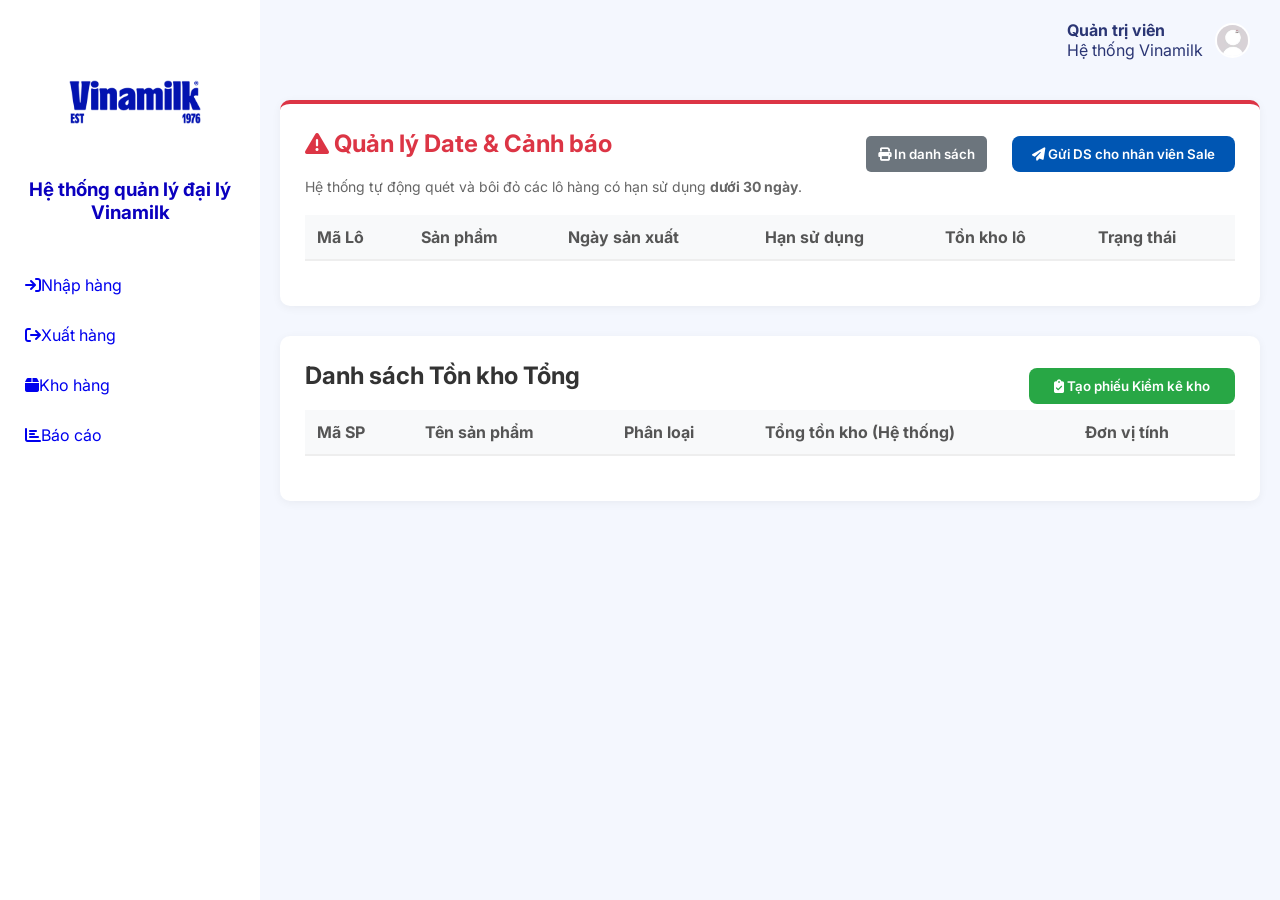
<file: kho-hang.html>
<!DOCTYPE html>
<html lang="vi">
<head>
    <meta charset="UTF-8">
    <meta name="viewport" content="width=device-width, initial-scale=1.0">
    <title>Vinamilk - Quản lý Kho</title>
    <link href="https://fonts.googleapis.com/css2?family=Inter:wght@400;600&display=swap" rel="stylesheet">
    <link rel="stylesheet" href="https://cdnjs.cloudflare.com/ajax/libs/font-awesome/6.4.0/css/all.min.css">
    <link rel="stylesheet" href="style.css">
</head>
<body>

    <aside class="sidebar">
        <div class="logo-container">
            <img src="img/logo-vinamilk.jpg" alt="Vinamilk Logo" class="sidebar-logo">
            <h3>Hệ thống quản lý đại lý Vinamilk</h3>
        </div>
        
        <nav class="nav-menu">
            <a href="nhap-hang.html" class="nav-link"><i class="fas fa-arrow-right-to-bracket"></i> Nhập hàng</a>
            <a href="xuat-hang.html" class="nav-link"><i class="fas fa-arrow-right-from-bracket"></i> Xuất hàng</a>
            <a href="kho-hang.html" class="nav-link active"><i class="fas fa-box"></i> Kho hàng</a>
            <a href="bao-cao.html" class="nav-link"><i class="fas fa-chart-bar"></i> Báo cáo</a>
        </nav>
    </aside>

    <main class="main-content">
        <header>
            <div class="user-profile">
                <div class="user-info">
                    <h4>Quản trị viên</h4>
                    <p>Hệ thống Vinamilk</p>
                </div>
                <img src="img/avt.jpg" alt="Avatar" class="avatar">
            </div>
        </header>

        <div class="content-section">
            
            <section class="form-card alert-section">
                <div class="section-header flex-between">
                    <h2 class="page-title text-danger"><i class="fas fa-exclamation-triangle"></i> Quản lý Date & Cảnh báo</h2>
                    <div class="action-group">
                        <button class="btn-print" onclick="window.print()"><i class="fas fa-print"></i> In danh sách</button>
                        <button class="btn-primary" id="btnSendAlert"><i class="fas fa-paper-plane"></i> Gửi DS cho nhân viên Sale</button>
                    </div>
                </div>
                <p class="section-desc">Hệ thống tự động quét và bôi đỏ các lô hàng có hạn sử dụng <strong>dưới 30 ngày</strong>.</p>
                
                <table class="data-table">
                    <thead>
                        <tr>
                            <th>Mã Lô</th>
                            <th>Sản phẩm</th>
                            <th>Ngày sản xuất</th>
                            <th>Hạn sử dụng</th>
                            <th>Tồn kho lô</th>
                            <th>Trạng thái</th>
                        </tr>
                    </thead>
                    <tbody id="batchTableBody">
                        </tbody>
                </table>
            </section>

            <section class="form-card">
                <div class="section-header flex-between">
                    <h2 class="page-title">Danh sách Tồn kho Tổng</h2>
                    <button id="btnOpenAudit" class="btn-success">
                        <i class="fas fa-clipboard-check"></i> Tạo phiếu Kiểm kê kho
                    </button>
                </div>

                <table class="data-table">
                    <thead>
                        <tr>
                            <th>Mã SP</th>
                            <th>Tên sản phẩm</th>
                            <th>Phân loại</th>
                            <th>Tổng tồn kho (Hệ thống)</th>
                            <th>Đơn vị tính</th>
                        </tr>
                    </thead>
                    <tbody id="inventoryTableBody">
                        </tbody>
                </table>
            </section>
        </div>

        <div id="auditModal" class="modal-overlay">
            <div class="modal-content modal-lg">
                <div class="modal-header flex-between">
                    <h2 class="page-title">Phiếu Kiểm Kê Kho Định Kỳ</h2>
                    <span id="closeAuditModal" class="close-modal">&times;</span>
                </div>
                
                <div class="modal-body">
                    <div class="form-grid col-3">
                        <div class="form-group">
                            <label>Mã phiếu kiểm kê</label>
                            <input type="text" id="auditId" class="form-control input-readonly" readonly>
                        </div>
                        <div class="form-group">
                            <label>Ngày kiểm kê</label>
                            <input type="date" id="auditDate" class="form-control input-readonly" readonly>
                        </div>
                        <div class="form-group">
                            <label>Người thực hiện</label>
                            <input type="text" id="auditUser" class="form-control input-readonly" value="Quản trị viên" readonly>
                        </div>
                    </div>

                    <div class="alert-info">
                        <i class="fas fa-info-circle"></i> Nhập số lượng đếm được thực tế vào cột "SL Thực Tế". Hệ thống sẽ tự tính độ lệch.
                    </div>

                    <table class="data-table table-bordered">
                        <thead>
                            <tr>
                                <th>Sản phẩm</th>
                                <th width="120px" class="text-center">SL Hệ Thống</th>
                                <th width="120px">SL Thực Tế</th>
                                <th width="100px" class="text-center">Độ lệch</th>
                                <th width="200px">Ghi chú (Lý do lệch)</th>
                            </tr>
                        </thead>
                        <tbody id="auditTableItems">
                            </tbody>
                    </table>

                    <div class="form-actions" style="margin-top: 20px;">
                        <button id="btnCancelAudit" class="btn-cancel">Hủy bỏ</button>
                        <button id="btnSaveAudit" class="btn-primary">
                            <i class="fas fa-save"></i> Xác nhận & Cập nhật tồn kho
                        </button>
                    </div>
                </div>
            </div>
        </div>

    </main>

    <script src="js/kho-hang.js"></script>
</body>
</html>
</file>
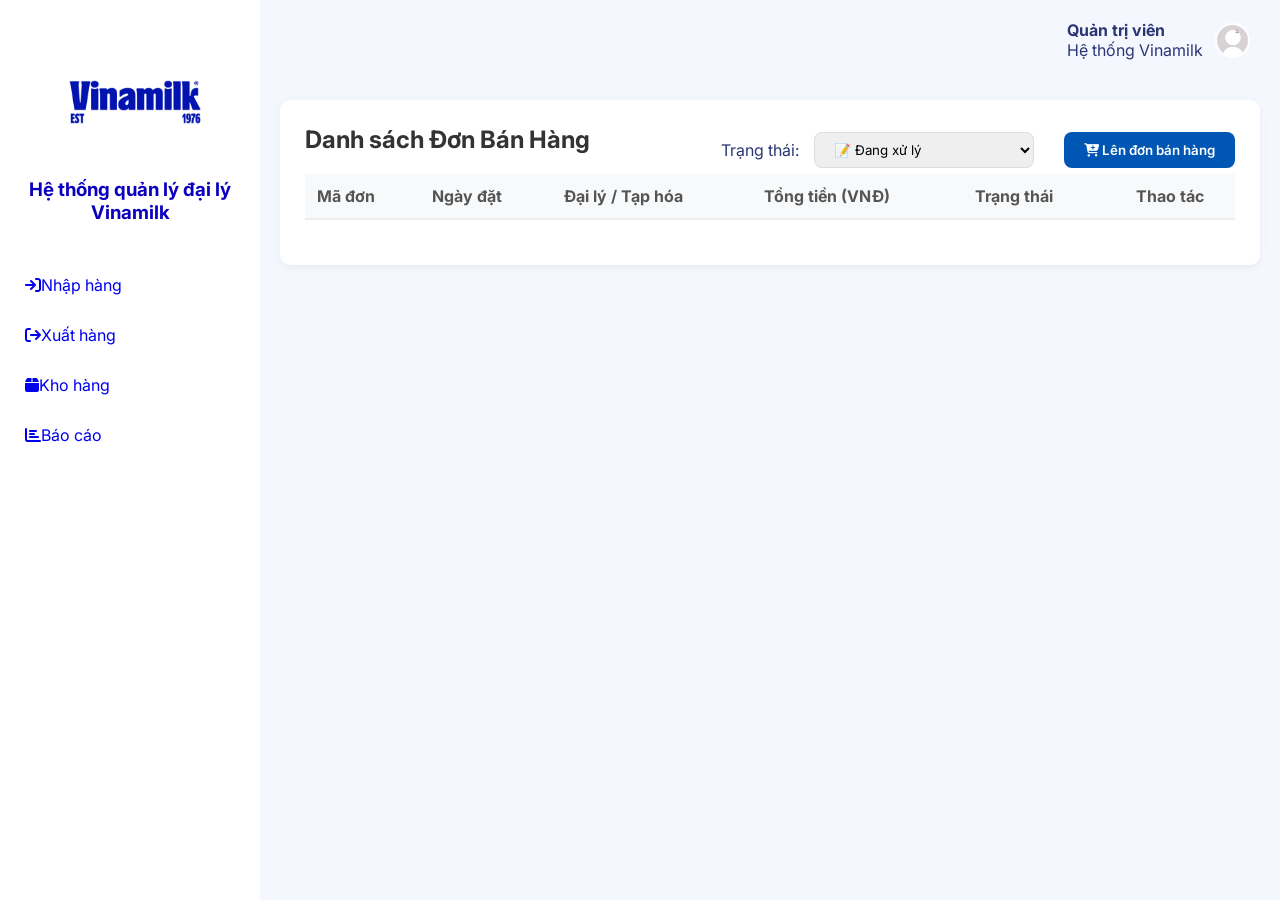
<file: xuat-hang.html>
<!DOCTYPE html>
<html lang="vi">
<head>
    <meta charset="UTF-8">
    <meta name="viewport" content="width=device-width, initial-scale=1.0">
    <title>Vinamilk - Xuất Hàng</title>
    <link href="https://fonts.googleapis.com/css2?family=Inter:wght@400;600&display=swap" rel="stylesheet">
    <link rel="stylesheet" href="https://cdnjs.cloudflare.com/ajax/libs/font-awesome/6.4.0/css/all.min.css">
    <link rel="stylesheet" href="style.css">
</head>
<body>

    <aside class="sidebar">
        <div class="logo-container">
            <img src="img/logo-vinamilk.jpg" alt="Vinamilk Logo" class="sidebar-logo">
            <h3>Hệ thống quản lý đại lý Vinamilk</h3>
        </div>
        
        <nav class="nav-menu">
            <a href="nhap-hang.html" class="nav-link"><i class="fas fa-arrow-right-to-bracket"></i> Nhập hàng</a>
            <a href="xuat-hang.html" class="nav-link active"><i class="fas fa-arrow-right-from-bracket"></i> Xuất hàng</a>
            <a href="kho-hang.html" class="nav-link"><i class="fas fa-box"></i> Kho hàng</a>
            <a href="bao-cao.html" class="nav-link"><i class="fas fa-chart-bar"></i> Báo cáo</a>
        </nav>
    </aside>

    <main class="main-content">
        <header>
            <div class="user-profile">
                <div class="user-info">
                    <h4>Quản trị viên</h4>
                    <p>Hệ thống Vinamilk</p>
                </div>
                <img src="img/avt.jpg" alt="Avatar" class="avatar">
            </div>
        </header>

        <div class="content-section">
            <section class="history-section form-card">
                <div class="section-header flex-between">
                    <h2 class="page-title">Danh sách Đơn Bán Hàng</h2>
                    
                    <div class="filter-group">
                        <label>Trạng thái:</label>
                        <select id="salesFilter" onchange="renderSalesTable(this.value)" class="form-control">
                            <option value="all">Tất cả đơn hàng</option>
                            <option value="processing" selected>📝 Đang xử lý</option>
                            <option value="shipping">🚚 Đang giao hàng</option>
                            <option value="delivered">✅ Đã giao & Thu tiền</option>
                        </select>
                        <button id="btnCreateSalesOrder" class="btn-primary">
                            <i class="fas fa-cart-plus"></i> Lên đơn bán hàng
                        </button>
                    </div>
                </div>

                <table class="data-table">
                    <thead>
                        <tr>
                            <th>Mã đơn</th>
                            <th>Ngày đặt</th>
                            <th>Đại lý / Tạp hóa</th>
                            <th>Tổng tiền (VNĐ)</th>
                            <th>Trạng thái</th>
                            <th class="text-center">Thao tác</th>
                        </tr>
                    </thead>
                    <tbody id="salesTableBody">
                        </tbody>
                </table>
            </section>
        </div>

        <div id="salesModal" class="modal-overlay">
            <div class="modal-content modal-lg">
                <div class="modal-header flex-between">
                    <h2 class="page-title" id="salesFormTitle">Lập Đơn & Kiểm Tra Tồn Kho</h2>
                    <span id="closeSalesModal" class="close-modal">&times;</span>
                </div>
                
                <div class="modal-body">
                    <div class="form-grid col-3">
                        <div class="form-group">
                            <label>Mã Đơn Bán</label>
                            <input type="text" id="salesId" class="form-control input-readonly" readonly>
                        </div>
                        <div class="form-group">
                            <label>Ngày xuất</label>
                            <input type="date" id="salesDate" class="form-control">
                        </div>
                        <div class="form-group">
                            <label>Khách hàng/ Tạp hóa</label>
                            <select id="customerName" class="form-control">
                                <<option value="Tạp hóa Cô Ba">Tạp hóa Cô Ba</option>
                                <option value="Siêu thị Mini Mart">Siêu thị Mini Mart</option>
                                <option value="Đại lý cấp 2 - Quận 1">Đại lý cấp 2 - Quận 1</option>>
                            </select>
                        </div>
                    </div>

                    <div id="stockWarning" class="alert-warning" style="display: none;">
                        <i class="fas fa-exclamation-triangle"></i> Cảnh báo: Một số mặt hàng không đủ số lượng tồn kho để xuất. Vui lòng kiểm tra lại!
                    </div>

                    <table class="data-table table-bordered">
                        <thead>
                            <tr>
                                <th>Sản phẩm</th>
                                <th width="120px">Tồn kho HT</th>
                                <th width="150px">Đơn giá</th>
                                <th width="100px">SL Bán</th>
                                <th width="150px">Thành tiền</th>
                                <th width="50px" class="text-center" id="colSalesAction">Xóa</th>
                            </tr>
                        </thead>
                        <tbody id="salesTableItems">
                            </tbody>
                    </table>

                    <button id="btnAddSalesRow" class="btn-add-row">
                        <i class="fas fa-plus"></i> Thêm mặt hàng
                    </button>

                    <div class="total-amount" id="orderTotalDisplay">Tổng cộng: 0 VNĐ</div>

                    <div class="form-actions" id="salesActionButtons">
                        <button id="btnCancelSales" class="btn-cancel">Hủy bỏ</button>
                        <button id="btnProcessOrder" class="btn-success">
                            <i class="fas fa-file-invoice-dollar"></i> Lập hóa đơn & Trừ kho
                        </button>
                    </div>
                </div>
            </div>
        </div>

    </main>

    <script src="js/xuat-hang.js"></script>
</body>
</html>
</file>
<file: style.css>
:root {
    --primary: #0b509e;
    --sidebar: white;
    --bg: #f4f7fe;
    --text: #2b3674;
}

* {
    margin: 0;
    padding: 0;
    box-sizing: border-box;
    font-family: 'Inter', sans-serif;
}

body {
    background-color: var(--bg);
    color: var(--text);
    display: flex;
    height: 100vh;
    overflow-x: hidden; /* Chỉ khóa cuộn ngang, bỏ khóa cuộn dọc */
}

/* SIDEBAR */
.sidebar {
    width: 260px;
    background-color: var(--sidebar);
    color: #0b00bf;
    padding: 20px 0;
    flex-shrink: 0;
}

.logo-container {
    padding: 0 25px 20px;
    text-align: center;
    border-bottom: 1px solid rgba(255, 255, 255, 0.1);
}

.logo-box {
    background: #fff;
    color: var(--sidebar);
    font-weight: 700;
    padding: 10px;
    border-radius: 8px;
    margin-bottom: 10px;
}

.nav-menu {
    margin-top: 15px;
}
.sidebar-logo {
    width: 220px; /* Tăng kích thước lên một chút cho dễ nhìn */
    height: auto;
    margin-bottom: 10px;
    /* Xóa hoặc comment dòng filter bên dưới nếu muốn hiện màu gốc */
    /* filter: brightness(0) invert(1); */ 
}

.logo-container {
    padding: 20px 25px;
    text-align: center;
    border-bottom: 1px solid rgba(255, 255, 255, 0.1);
}

.nav-link {
    display: flex;
    align-items: center;
    padding: 15px 25px;
    color: #0b00bf(132, 12, 12, 0.7);
    text-decoration: none;
    transition: 0.3s;
}

.nav-link:hover {
    background: rgba(255, 255, 255, 0.1);
    color: #4260b3;
}

/* Header Avatar */
.avatar {
    width: 40px;
    height: 40px;
    border-radius: 50%;
    object-fit: cover;
    border: 2px solid #fff;
}
/* MAIN */
.main-content {
    flex: 1;
    display: flex;
    flex-direction: column;
    overflow-y: auto; /* Thêm dòng này để cho phép cuộn dọc phần nội dung */
    height: 100vh; /* Đảm bảo chiều cao chiếm trọn màn hình để cuộn mượt */
}

header {
    padding: 20px 30px;
    display: flex;
    justify-content: flex-end;
}

.user-profile {
    display: flex;
    align-items: center;
    gap: 12px;
}

.avatar {
    width: 35px;
    height: 35px;
    border-radius: 50%;
    background-color: #ccc;
}

.content {
    padding: 0 30px;
}

/* =========================================
   FORM NHẬP/XUẤT HÀNG
========================================= */
.form-section {
    padding: 20px;
}

.page-title {
    margin-bottom: 20px;
    font-size: 24px;
    color: #333;
}

.form-card {
    background: white;
    padding: 25px;
    border-radius: 10px;
    box-shadow: 0 2px 10px rgba(0,0,0,0.05);
}

.form-grid {
    display: grid;
    grid-template-columns: repeat(auto-fit, minmax(200px, 1fr));
    gap: 20px;
    margin-bottom: 25px;
}

.form-group label {
    display: block;
    margin-bottom: 8px;
    font-weight: 600;
    color: #555;
}

.form-group input, 
.form-group select {
    width: 100%;
    padding: 10px;
    border: 1px solid #ddd;
    border-radius: 8px;
    outline: none;
    font-family: inherit;
}

.form-group input[readonly] {
    background: #f9f9f9;
}

/* Data Table */
.data-table {
    width: 100%;
    border-collapse: collapse;
    margin-bottom: 20px;
}

.data-table th {
    background: #f8f9fa;
    padding: 12px;
    border-bottom: 2px solid #eee;
    color: #555;
    text-align: left;
}

.data-table td {
    padding: 12px;
    border-bottom: 1px solid #eee;
}

.data-table select, 
.data-table input {
    width: 100%;
    padding: 8px;
    border: 1px solid #ddd;
    border-radius: 5px;
    outline: none;
    font-family: inherit;
}

.input-qty {
    width: 80px !important;
}

.input-price {
    width: 120px !important;
}

.col-total {
    font-weight: 600;
    color: #333;
}

.text-center {
    text-align: center !important;
}

/* Buttons */
.btn-delete {
    color: #ff4d4d;
    border: none;
    background: none;
    cursor: pointer;
    font-size: 16px;
}

.btn-add-row {
    background: #e7f0fe;
    color: #0056b3;
    border: 1px dashed #0056b3;
    padding: 10px 20px;
    border-radius: 8px;
    cursor: pointer;
    font-weight: 600;
    margin-bottom: 20px;
    transition: background 0.2s;
}

.btn-add-row:hover {
    background: #d0e3fc;
}

.form-actions {
    display: flex;
    justify-content: flex-end;
    gap: 15px;
    border-top: 1px solid #eee;
    padding-top: 20px;
}

.btn-cancel {
    padding: 10px 25px;
    border-radius: 8px;
    border: 1px solid #ddd;
    background: white;
    cursor: pointer;
    font-weight: 600;
    color: #555;
}

.btn-save {
    padding: 10px 25px;
    border-radius: 8px;
    border: none;
    background: #0056b3; /* Nếu file style.css của bạn có khai báo var(--primary-color) thì thay bằng var(--primary-color) */
    color: white;
    cursor: pointer;
    font-weight: 600;
}

/* Trạng thái */
.badge-pending { background: #fff3cd; color: #856404; padding: 5px 12px; border-radius: 20px; font-size: 13px; font-weight: 600; }
.badge-completed { background: #d4edda; color: #155724; padding: 5px 12px; border-radius: 20px; font-size: 13px; font-weight: 600; }

/* Nút thao tác Admin */
.btn-action-view { color: #0056b3; background: #e7f0fe; border: none; padding: 6px 12px; border-radius: 5px; cursor: pointer; font-weight: 600; margin-right: 5px; }
.btn-action-view:hover { background: #cce0ff; }

.btn-action-confirm { color: #fff; background: #28a745; border: none; padding: 6px 12px; border-radius: 5px; cursor: pointer; font-weight: 600; }
.btn-action-confirm:hover { background: #218838; }

/* =========================================
   GIAO DIỆN MODAL (POPUP FORM)
========================================= */
.modal-overlay {
    display: none; /* Mặc định ẩn modal */
    position: fixed;
    top: 0;
    left: 0;
    width: 100%;
    height: 100%;
    background-color: rgba(0, 0, 0, 0.5); /* Nền mờ tối */
    z-index: 1000;
    justify-content: center;
    align-items: center;
}

.modal-content {
    background-color: #fff;
    width: 90%;
    max-width: 800px;
    max-height: 90vh; /* Giới hạn chiều cao không vượt quá màn hình */
    border-radius: 10px;
    box-shadow: 0 5px 25px rgba(0,0,0,0.2);
    display: flex;
    flex-direction: column;
    animation: modalFadeIn 0.3s ease;
}

/* Hiệu ứng trượt và hiện ra mượt mà */
@keyframes modalFadeIn {
    from { opacity: 0; transform: translateY(-30px); }
    to { opacity: 1; transform: translateY(0); }
}

.modal-header {
    padding: 20px 25px;
    border-bottom: 1px solid #eee;
    display: flex;
    justify-content: space-between;
    align-items: center;
    background: #f8f9fa;
    border-radius: 10px 10px 0 0;
}

.close-modal {
    font-size: 28px;
    font-weight: bold;
    color: #999;
    cursor: pointer;
    line-height: 1;
    transition: color 0.2s;
}

.close-modal:hover {
    color: #ff4d4d; /* Đổi màu đỏ khi di chuột vào dấu X */
}

.modal-body {
    padding: 25px;
    overflow-y: auto; /* Nếu thêm nhiều sản phẩm thì tự động có thanh cuộn dọc */
}

/* =========================================
   MODULE XUẤT HÀNG & UTILITIES CHUNG
========================================= */
.content-section {
    padding: 20px;
    display: flex;
    flex-direction: column;
    gap: 30px;
}

.flex-between {
    display: flex;
    justify-content: space-between;
    align-items: center;
}

.form-control {
    padding: 8px 15px;
    border-radius: 8px;
    border: 1px solid #ddd;
    outline: none;
    font-family: inherit;
    width: 100%;
}

.input-readonly {
    background: #f0f4f8;
    font-weight: bold;
    color: #555;
}

.form-grid.col-3 {
    grid-template-columns: repeat(3, 1fr);
}

.modal-lg {
    max-width: 900px;
}

/* Các loại Badges trạng thái */
.badge-processing { background: #e2e3e5; color: #383d41; padding: 5px 12px; border-radius: 20px; font-size: 13px; font-weight: 600; }
.badge-shipping { background: #cce5ff; color: #004085; padding: 5px 12px; border-radius: 20px; font-size: 13px; font-weight: 600; }
.badge-delivered { background: #d4edda; color: #155724; padding: 5px 12px; border-radius: 20px; font-size: 13px; font-weight: 600; }

/* Text colors & Errors */
.text-danger { color: #dc3545 !important; font-weight: bold; }
.text-success { color: #28a745 !important; font-weight: bold; }
.input-error { border: 2px solid #dc3545 !important; background-color: #f8d7da; }

.alert-warning {
    background: #f8d7da;
    color: #721c24;
    padding: 12px;
    border-radius: 5px;
    margin-bottom: 15px;
    border: 1px solid #f5c6cb;
}

.total-amount {
    font-size: 18px;
    color: #dc3545;
    font-weight: bold;
    text-align: right;
    margin-top: 15px;
}

/* Các loại Buttons */
.btn-primary {
    background: #0056b3;
    color: white;
    border: none;
    padding: 10px 20px;
    border-radius: 8px;
    font-weight: 600;
    cursor: pointer;
    margin-left: 15px;
}
.btn-primary:hover { background: #004494; }

.btn-success {
    background: #28a745;
    color: white;
    border: none;
    padding: 10px 25px;
    border-radius: 8px;
    font-weight: 600;
    cursor: pointer;
}
.btn-success:hover { background: #218838; }
.btn-success:disabled { background: #6c757d; cursor: not-allowed; }

.btn-print {
    background: #6c757d;
    color: white;
    border: none;
    padding: 6px 12px;
    border-radius: 5px;
    cursor: pointer;
    font-weight: 600;
    margin-left: 5px;
}
.btn-print:hover { background: #5a6268; }

.btn-action-view {
    color: #0056b3;
    background: #e7f0fe;
    border: none;
    padding: 6px 12px;
    border-radius: 5px;
    cursor: pointer;
    font-weight: 600;
}
.btn-action-view:hover { background: #cce0ff; }

/* Chỉnh lại cụm Lọc và Nút bấm nằm ngang nhau */
.filter-group {
    display: flex;
    align-items: center;
    gap: 15px; /* Khoảng cách giữa chữ, ô chọn và nút */
}

/* Ép ô chọn Trạng thái nhỏ lại, không bị kéo giãn 100% nữa */
.filter-group .form-control {
    width: auto; 
    min-width: 220px; /* Độ rộng vừa đủ cho dòng chữ */
    cursor: pointer;
}

/* =========================================
   MODULE KHO HÀNG & KIỂM KÊ
========================================= */
.alert-section {
    border-top: 4px solid #dc3545; /* Vạch đỏ chú ý */
}

.section-desc {
    color: #666;
    margin-bottom: 20px;
    font-size: 14px;
}

.action-group {
    display: flex;
    gap: 10px;
}

/* Row cảnh báo cận date */
.row-danger {
    background-color: #fff5f5 !important; /* Nền đỏ nhạt */
}

.row-danger td {
    color: #dc3545; /* Chữ đỏ */
    font-weight: 600;
}

.badge-danger {
    background: #dc3545;
    color: white;
    padding: 5px 10px;
    border-radius: 20px;
    font-size: 12px;
}

.badge-normal {
    background: #28a745;
    color: white;
    padding: 5px 10px;
    border-radius: 20px;
    font-size: 12px;
}

/* Modal Kiểm kê */
.alert-info {
    background: #e7f0fe;
    color: #0056b3;
    padding: 12px;
    border-radius: 5px;
    margin-bottom: 15px;
    border: 1px solid #cce0ff;
    font-weight: 600;
}

.diff-positive { color: #28a745; font-weight: bold; } /* Thừa hàng */
.diff-negative { color: #dc3545; font-weight: bold; } /* Thiếu hàng */
.diff-zero { color: #6c757d; font-weight: bold; }     /* Khớp */

.input-audit {
    width: 100%;
    padding: 8px;
    border: 2px solid #0056b3; /* Viền xanh nổi bật để dễ nhập */
    border-radius: 5px;
    text-align: center;
    font-weight: bold;
}

.input-note {
    width: 100%;
    padding: 8px;
    border: 1px solid #ddd;
    border-radius: 5px;
}

/* =========================================
   CẤU HÌNH KHI IN (PRINT STYLES)
========================================= */
@media print {
    /* 1. Ẩn thanh Sidebar, Header, và các Nút thao tác */
    .sidebar, header, .action-group, #btnOpenAudit {
        display: none !important;
    }

    /* 2. Ẩn tất cả các khối form-card KHÁC NGOÀI khối cảnh báo cận date */
    .form-card:not(.alert-section) {
        display: none !important;
    }

    /* 3. Mở rộng toàn màn hình và xóa nền xám thừa thãi khi in ra giấy trắng */
    body, .main-content, .content-section {
        margin: 0 !important;
        padding: 0 !important;
        background: white !important;
        width: 100% !important;
    }

    .alert-section {
        border: none !important;
        box-shadow: none !important;
        padding: 0 !important;
    }

    .page-title {
        text-align: center;
        margin-bottom: 20px;
    }
}

/* =========================================
   MODULE BÁO CÁO DOANH THU (DASHBOARD)
========================================= */
.summary-cards {
    display: grid;
    grid-template-columns: repeat(3, 1fr);
    gap: 20px;
    margin-bottom: 25px;
}

.summary-card {
    background: white;
    padding: 25px;
    border-radius: 10px;
    box-shadow: 0 4px 15px rgba(0,0,0,0.05);
    display: flex;
    align-items: center;
    gap: 20px;
}

.summary-card.card-revenue { border-bottom: 5px solid #28a745; }
.summary-card.card-cost { border-bottom: 5px solid #dc3545; }
.summary-card.card-profit { border-bottom: 5px solid #0056b3; }

.card-icon {
    width: 60px;
    height: 60px;
    border-radius: 50%;
    display: flex;
    justify-content: center;
    align-items: center;
    font-size: 28px;
}

.card-revenue .card-icon { background: #d4edda; color: #28a745; }
.card-cost .card-icon { background: #f8d7da; color: #dc3545; }
.card-profit .card-icon { background: #cce5ff; color: #0056b3; }

.card-info h3 {
    font-size: 14px;
    color: #666;
    margin-bottom: 8px;
    font-weight: 600;
}

.card-info p {
    font-size: 24px;
    font-weight: bold;
    color: #333;
}

.report-grid {
    display: grid;
    grid-template-columns: 1fr;
    gap: 25px;
}

.chart-container {
    height: 400px;
    position: relative;
}


/* =========================================
   MODULE BÁO CÁO DOANH THU VÀ CÔNG NỢ
========================================= */
/* Lưới 5 thẻ (Cards) */
.summary-cards.col-5 {
    grid-template-columns: repeat(auto-fit, minmax(200px, 1fr));
    gap: 15px;
}

.summary-card.card-orders { border-bottom: 5px solid #17a2b8; }
.summary-card.card-qty { border-bottom: 5px solid #fd7e14; }

.card-orders .card-icon { background: #d1ecf1; color: #17a2b8; }
.card-qty .card-icon { background: #ffe8d6; color: #fd7e14; }

/* Trạng thái công nợ */
.text-danger { color: #dc3545; font-weight: bold; }
.text-success { color: #28a745; font-weight: bold; }
.text-warning { color: #fd7e14; font-weight: bold; }

.badge-debt {
    background: #f8d7da;
    color: #721c24;
    padding: 4px 8px;
    border-radius: 5px;
    font-size: 12px;
    font-weight: 600;
}

.badge-clear {
    background: #d4edda;
    color: #155724;
    padding: 4px 8px;
    border-radius: 5px;
    font-size: 12px;
    font-weight: 600;
}

/* Ẩn các phần thừa khi in */
@media print {
    .filter-group, .export-group, .sidebar, header {
        display: none !important;
    }
    .summary-card {
        box-shadow: none !important;
        border: 1px solid #ddd !important;
        border-bottom-width: 5px !important;
    }
    .page-title { margin-top: 20px !important; }
}
</file>
